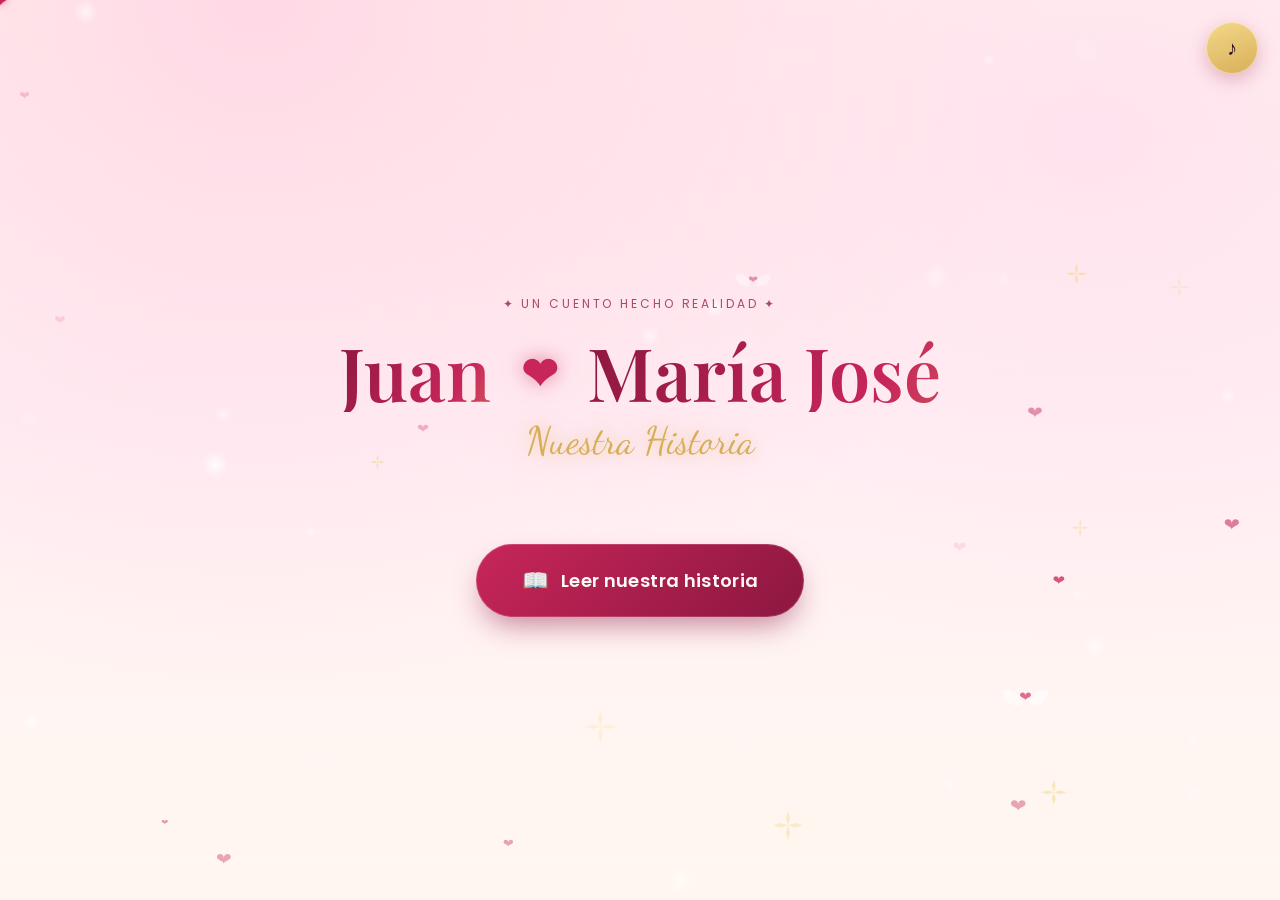
<file: index.html>
<!DOCTYPE html>
<html lang="es">
<head>
<meta charset="UTF-8">
<meta name="viewport" content="width=device-width, initial-scale=1.0, maximum-scale=1">
<title>Juan &amp; María José · Nuestra Historia</title>

<!-- Tipografías: cursiva elegante para el libro, serif para títulos, sans limpia para UI -->
<link rel="preconnect" href="https://fonts.googleapis.com">
<link rel="preconnect" href="https://fonts.gstatic.com" crossorigin>
<link href="https://fonts.googleapis.com/css2?family=Great+Vibes&family=Dancing+Script:wght@500;700&family=Playfair+Display:ital,wght@0,500;0,600;0,700;1,500&family=Poppins:wght@300;400;500;600&display=swap" rel="stylesheet">

<link rel="stylesheet" href="style.css">
</head>
<body>

  <!-- Cursor personalizado -->
  <div class="cursor-heart" id="cursorHeart">❤</div>

  <!-- Fondo animado: canvas para partículas (corazones, destellos, estrellas, cupidos) -->
  <canvas id="bgCanvas"></canvas>
  <!-- Capa de pétalos cayendo (DOM, independiente del canvas) -->
  <div class="petals-layer" id="petalsLayer" aria-hidden="true"></div>

  <!-- Botón de música -->
  <button class="music-toggle" id="musicToggle" aria-label="Reproducir música">
    <span class="music-icon">♪</span>
  </button>
  <audio id="bgMusic" loop preload="none">
    <!-- Coloca aquí el archivo de música romántica, por ejemplo: -->
    <source src="cancion.mp3" type="audio/mpeg">
  </audio>

  <!-- ======================= ESCENA 1: PORTADA / HERO ======================= -->
  <section class="hero" id="heroScene">
    <div class="hero-frame">
      <p class="hero-eyebrow">✦ Un cuento hecho realidad ✦</p>
      <h1 class="hero-title">
        <span class="name">Juan</span>
        <span class="heart-divider">❤</span>
        <span class="name">María José</span>
      </h1>
      <p class="hero-subtitle">Nuestra Historia</p>

      <button class="btn-read" id="btnRead">
        <span class="btn-icon">📖</span>
        <span class="btn-text">Leer nuestra historia</span>
        <span class="btn-hearts" aria-hidden="true"></span>
      </button>
    </div>
  </section>

  <!-- ======================= TRANSICIÓN CINEMATOGRÁFICA ======================= -->
  <div class="cine-overlay" id="cineOverlay"></div>
  <div class="cine-flash" id="cineFlash"></div>

  <!-- ======================= ESCENA 2: EL LIBRO ======================= -->
  <section class="book-scene" id="bookScene">

    <div class="book-stage">

      <!-- Controles de navegación -->
      <button class="book-nav prev" id="prevBtn" aria-label="Página anterior">‹</button>
      <button class="book-nav next" id="nextBtn" aria-label="Página siguiente">›</button>
      <button class="book-close" id="closeBtn" aria-label="Cerrar libro">✕</button>

      <div class="book" id="book">

        <!-- TAPA -->
        <div class="page cover" data-index="0">
          <div class="page-front">
            <div class="cover-ornament top">✦ ❦ ✦</div>
            <h2 class="cover-title">Nuestra Historia</h2>
            <p class="cover-names">Juan &amp; María José</p>
            <div class="cover-ornament bottom">✦ ❦ ✦</div>
            <p class="cover-hint">Toca para abrir</p>
          </div>
          <div class="page-back paper"></div>
        </div>

        <!-- PÁGINA 1 -->
        <div class="page" data-index="1">
          <div class="page-front paper">
            <span class="page-number">1</span>
            <h3 class="page-title">El instante en que todo comenzó</h3>
            <div class="page-text" data-text="PAGE1"></div>
          </div>
          <div class="page-back paper"></div>
        </div>

        <!-- PÁGINA 2 -->
        <div class="page" data-index="2">
          <div class="page-front paper">
            <span class="page-number">2</span>
            <h3 class="page-title">Un deseo silencioso</h3>
            <div class="page-text" data-text="PAGE2"></div>
          </div>
          <div class="page-back paper"></div>
        </div>

        <!-- PÁGINA 3 -->
        <div class="page" data-index="3">
          <div class="page-front paper">
            <span class="page-number">3</span>
            <h3 class="page-title">La amistad que nos encontró</h3>
            <div class="page-text" data-text="PAGE3"></div>
          </div>
          <div class="page-back paper"></div>
        </div>

        <!-- PÁGINA 4 -->
        <div class="page" data-index="4">
          <div class="page-front paper">
            <span class="page-number">4</span>
            <h3 class="page-title">El miedo de perderte</h3>
            <div class="page-text" data-text="PAGE4"></div>
          </div>
          <div class="page-back paper"></div>
        </div>

        <!-- PÁGINA 5 -->
        <div class="page" data-index="5">
          <div class="page-front paper">
            <span class="page-number">5</span>
            <h3 class="page-title">El día en que rompiste la distancia</h3>
            <div class="page-text" data-text="PAGE5"></div>
          </div>
          <div class="page-back paper"></div>
        </div>

        <!-- PÁGINA 6 -->
        <div class="page" data-index="6">
          <div class="page-front paper">
            <span class="page-number">6</span>
            <h3 class="page-title">Dormida sobre mis piernas</h3>
            <div class="page-text" data-text="PAGE6"></div>
          </div>
          <div class="page-back paper"></div>
        </div>

        <!-- PÁGINA 7 -->
        <div class="page" data-index="7">
          <div class="page-front paper">
            <span class="page-number">7</span>
            <h3 class="page-title">Cada día, un regalo</h3>
            <div class="page-text" data-text="PAGE7"></div>
          </div>
          <div class="page-back paper"></div>
        </div>

        <!-- PÁGINA 8 -->
        <div class="page" data-index="8">
          <div class="page-front paper">
            <span class="page-number">8</span>
            <h3 class="page-title">Mi princesa Tiana</h3>
            <div class="page-text" data-text="PAGE8"></div>
          </div>
          <div class="page-back paper"></div>
        </div>

        <!-- PÁGINA FINAL -->
        <div class="page final-page" data-index="9">
          <div class="page-front paper final">
            <div class="te-amo-wrap">
              <h2 class="te-amo" id="teAmo">TE AMO</h2>
              <div class="final-hearts" aria-hidden="true"></div>
              <figure class="final-photo" id="finalPhoto">
                <div class="photo-frame">
                  <!-- Reemplaza esta imagen por la foto de ustedes dos -->
                  <img src="foto.jpg" alt="Juan y María José" onerror="this.parentElement.classList.add('photo-missing')">
                  <div class="photo-fallback">✦ Coloca aquí su foto ✦<br><small>foto.jpg</small></div>
                </div>
                <div class="photo-glow"></div>
              </figure>
              <p class="final-signature">Con todo mi corazón, hoy y siempre.</p>
            </div>
          </div>
          <div class="page-back paper"></div>
        </div>

        <!-- CONTRATAPA -->
        <div class="page back-cover" data-index="10">
          <div class="page-front">
            <div class="cover-ornament">✦ ❦ ✦</div>
            <p class="cover-hint">Fin</p>
          </div>
          <div class="page-back paper"></div>
        </div>

      </div><!-- /.book -->
    </div><!-- /.book-stage -->
  </section>

  <script src="script.js"></script>
</body>
</html>
</file>
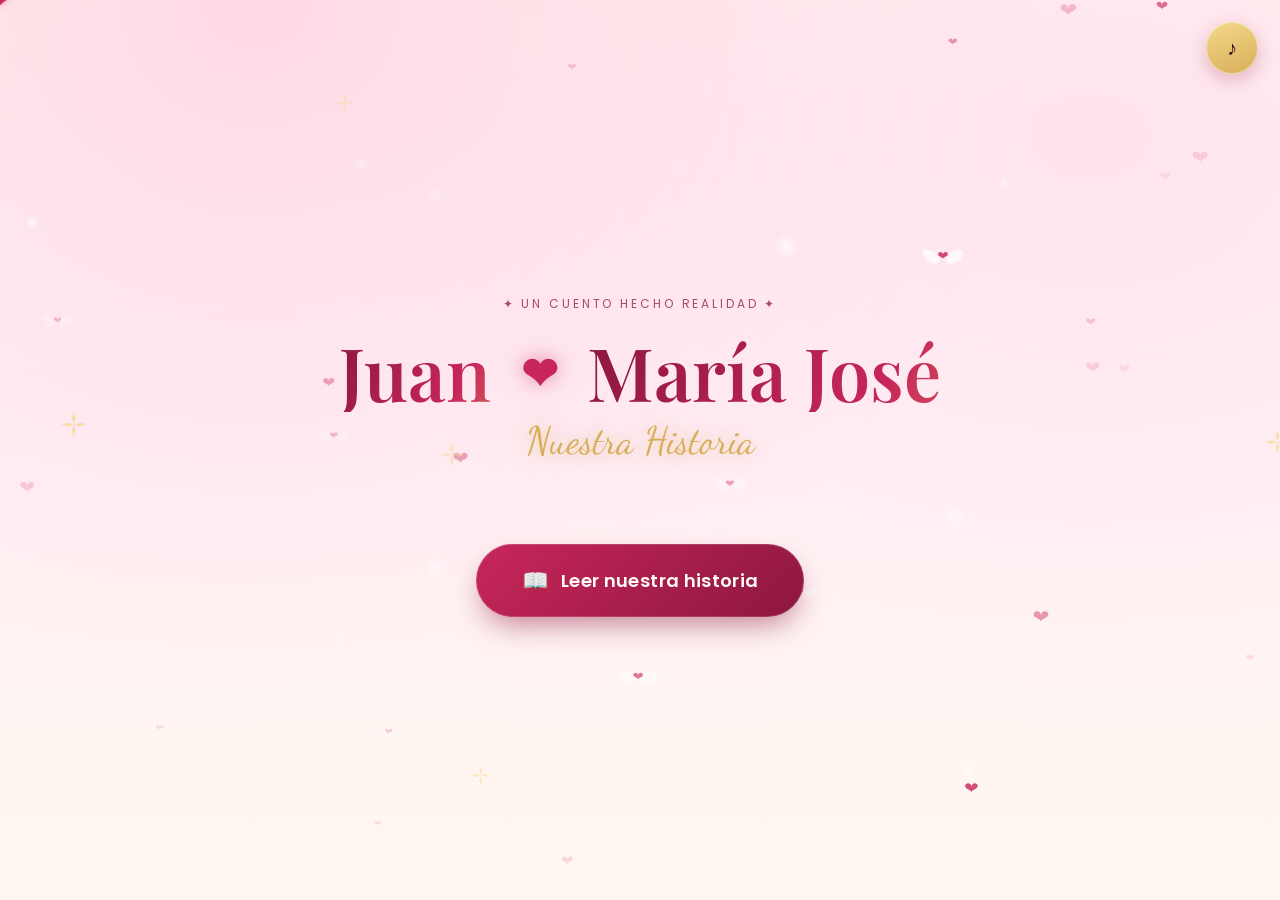
<file: templates/index.html>
<!DOCTYPE html>
<html lang="es">
<head>
<meta charset="UTF-8">
<meta name="viewport" content="width=device-width, initial-scale=1.0, maximum-scale=1">
<title>Juan &amp; María José · Nuestra Historia</title>

<!-- Tipografías: cursiva elegante para el libro, serif para títulos, sans limpia para UI -->
<link rel="preconnect" href="https://fonts.googleapis.com">
<link rel="preconnect" href="https://fonts.gstatic.com" crossorigin>
<link href="https://fonts.googleapis.com/css2?family=Great+Vibes&family=Dancing+Script:wght@500;700&family=Playfair+Display:ital,wght@0,500;0,600;0,700;1,500&family=Poppins:wght@300;400;500;600&display=swap" rel="stylesheet">

<link rel="stylesheet" href="/static/style.css">
</head>
<body>

  <!-- Cursor personalizado -->
  <div class="cursor-heart" id="cursorHeart">❤</div>

  <!-- Fondo animado: canvas para partículas (corazones, destellos, estrellas, cupidos) -->
  <canvas id="bgCanvas"></canvas>
  <!-- Capa de pétalos cayendo (DOM, independiente del canvas) -->
  <div class="petals-layer" id="petalsLayer" aria-hidden="true"></div>

  <!-- Botón de música -->
  <button class="music-toggle" id="musicToggle" aria-label="Reproducir música">
    <span class="music-icon">♪</span>
  </button>
  <audio id="bgMusic" loop preload="none">
    <!-- Coloca aquí el archivo de música romántica, por ejemplo: -->
    <source src="/static/cancion.mp3" type="audio/mpeg">
  </audio>

  <!-- ======================= ESCENA 1: PORTADA / HERO ======================= -->
  <section class="hero" id="heroScene">
    <div class="hero-frame">
      <p class="hero-eyebrow">✦ Un cuento hecho realidad ✦</p>
      <h1 class="hero-title">
        <span class="name">Juan</span>
        <span class="heart-divider">❤</span>
        <span class="name">María José</span>
      </h1>
      <p class="hero-subtitle">Nuestra Historia</p>

      <button class="btn-read" id="btnRead">
        <span class="btn-icon">📖</span>
        <span class="btn-text">Leer nuestra historia</span>
        <span class="btn-hearts" aria-hidden="true"></span>
      </button>
    </div>
  </section>

  <!-- ======================= TRANSICIÓN CINEMATOGRÁFICA ======================= -->
  <div class="cine-overlay" id="cineOverlay"></div>
  <div class="cine-flash" id="cineFlash"></div>

  <!-- ======================= ESCENA 2: EL LIBRO ======================= -->
  <section class="book-scene" id="bookScene">

    <div class="book-stage">

      <!-- Controles de navegación -->
      <button class="book-nav prev" id="prevBtn" aria-label="Página anterior">‹</button>
      <button class="book-nav next" id="nextBtn" aria-label="Página siguiente">›</button>
      <button class="book-close" id="closeBtn" aria-label="Cerrar libro">✕</button>

      <div class="book" id="book">

        <!-- TAPA -->
        <div class="page cover" data-index="0">
          <div class="page-front">
            <div class="cover-ornament top">✦ ❦ ✦</div>
            <h2 class="cover-title">Nuestra Historia</h2>
            <p class="cover-names">Juan &amp; María José</p>
            <div class="cover-ornament bottom">✦ ❦ ✦</div>
            <p class="cover-hint">Toca para abrir</p>
          </div>
          <div class="page-back paper"></div>
        </div>

        <!-- PÁGINA 1 -->
        <div class="page" data-index="1">
          <div class="page-front paper">
            <span class="page-number">1</span>
            <h3 class="page-title">El instante en que todo comenzó</h3>
            <div class="page-text" data-text="PAGE1"></div>
          </div>
          <div class="page-back paper"></div>
        </div>

        <!-- PÁGINA 2 -->
        <div class="page" data-index="2">
          <div class="page-front paper">
            <span class="page-number">2</span>
            <h3 class="page-title">Un deseo silencioso</h3>
            <div class="page-text" data-text="PAGE2"></div>
          </div>
          <div class="page-back paper"></div>
        </div>

        <!-- PÁGINA 3 -->
        <div class="page" data-index="3">
          <div class="page-front paper">
            <span class="page-number">3</span>
            <h3 class="page-title">La amistad que nos encontró</h3>
            <div class="page-text" data-text="PAGE3"></div>
          </div>
          <div class="page-back paper"></div>
        </div>

        <!-- PÁGINA 4 -->
        <div class="page" data-index="4">
          <div class="page-front paper">
            <span class="page-number">4</span>
            <h3 class="page-title">El miedo de perderte</h3>
            <div class="page-text" data-text="PAGE4"></div>
          </div>
          <div class="page-back paper"></div>
        </div>

        <!-- PÁGINA 5 -->
        <div class="page" data-index="5">
          <div class="page-front paper">
            <span class="page-number">5</span>
            <h3 class="page-title">El día en que rompiste la distancia</h3>
            <div class="page-text" data-text="PAGE5"></div>
          </div>
          <div class="page-back paper"></div>
        </div>

        <!-- PÁGINA 6 -->
        <div class="page" data-index="6">
          <div class="page-front paper">
            <span class="page-number">6</span>
            <h3 class="page-title">Dormida sobre mis piernas</h3>
            <div class="page-text" data-text="PAGE6"></div>
          </div>
          <div class="page-back paper"></div>
        </div>

        <!-- PÁGINA 7 -->
        <div class="page" data-index="7">
          <div class="page-front paper">
            <span class="page-number">7</span>
            <h3 class="page-title">Cada día, un regalo</h3>
            <div class="page-text" data-text="PAGE7"></div>
          </div>
          <div class="page-back paper"></div>
        </div>

        <!-- PÁGINA 8 -->
        <div class="page" data-index="8">
          <div class="page-front paper">
            <span class="page-number">8</span>
            <h3 class="page-title">Mi princesa Tiana</h3>
            <div class="page-text" data-text="PAGE8"></div>
          </div>
          <div class="page-back paper"></div>
        </div>

        <!-- PÁGINA FINAL -->
        <div class="page final-page" data-index="9">
          <div class="page-front paper final">
            <div class="te-amo-wrap">
              <h2 class="te-amo" id="teAmo">TE AMO</h2>
              <div class="final-hearts" aria-hidden="true"></div>
              <figure class="final-photo" id="finalPhoto">
                <div class="photo-frame">
                  <!-- Reemplaza esta imagen por la foto de ustedes dos -->
                  <img src="/static/foto.jpg" alt="Juan y María José" onerror="this.parentElement.classList.add('photo-missing')">
                  <div class="photo-fallback">✦ Coloca aquí su foto ✦<br><small>foto.jpg</small></div>
                </div>
                <div class="photo-glow"></div>
              </figure>
              <p class="final-signature">Con todo mi corazón, hoy y siempre.</p>
            </div>
          </div>
          <div class="page-back paper"></div>
        </div>

        <!-- CONTRATAPA -->
        <div class="page back-cover" data-index="10">
          <div class="page-front">
            <div class="cover-ornament">✦ ❦ ✦</div>
            <p class="cover-hint">Fin</p>
          </div>
          <div class="page-back paper"></div>
        </div>

      </div><!-- /.book -->
    </div><!-- /.book-stage -->
  </section>

  <script src="/static/script.js"></script>
</body>
</html>
</file>
<file: style.css>
/* ==========================================================================
   NUESTRA HISTORIA — Juan ❤ María José
   Hoja de estilos — variables, fondo animado, hero, libro 3D, escena final
   ========================================================================== */

:root{
  /* ---- Paleta con nombre ---- */
  --cream:        #FFF7EF;   /* fondo crema cálido */
  --blush:        #FFD9E6;   /* rosa pastel */
  --rose:         #F0A6C4;   /* rosa medio */
  --crimson:      #C8265A;   /* rojo romántico */
  --crimson-deep: #8C1740;   /* rojo profundo, sombras */
  --gold:         #D8AE58;   /* dorado */
  --gold-light:   #F3D98B;   /* dorado claro / brillo */
  --plum-dark:    #2B0E1E;   /* fondo oscuro cinematográfico */
  --ink:          #4A2233;   /* texto principal, ciruela oscuro */
  --paper:        #FFFBF4;   /* color del papel del libro */

  /* ---- Tipografía ---- */
  --font-display: 'Playfair Display', serif;
  --font-script:  'Dancing Script', 'Great Vibes', cursive;
  --font-ui:      'Poppins', sans-serif;

  /* ---- Ritmo ---- */
  --ease-soft: cubic-bezier(.22,.68,0,1);
  --ease-out:  cubic-bezier(.16,1,.3,1);
}

*,*::before,*::after{ box-sizing:border-box; }

html,body{
  margin:0; padding:0;
  width:100%; min-height:100%;
  background:
    radial-gradient(ellipse at 20% 0%, var(--blush) 0%, transparent 55%),
    radial-gradient(ellipse at 85% 15%, #ffe3ee 0%, transparent 50%),
    linear-gradient(180deg, var(--cream) 0%, #fff1f6 45%, var(--cream) 100%);
  font-family: var(--font-ui);
  color: var(--ink);
  overflow-x: hidden;
  cursor: none;
}

/* Mostrar cursor normal en dispositivos táctiles */
@media (hover:none), (pointer:coarse){
  html, body{ cursor:auto; }
}

h1,h2,h3{ margin:0; }
button{ font-family:inherit; border:none; background:none; }

/* ==========================================================================
   CURSOR PERSONALIZADO
   ========================================================================== */
.cursor-heart{
  position:fixed; top:0; left:0; z-index:9999;
  font-size:18px; color:var(--crimson);
  transform: translate(-50%,-50%);
  pointer-events:none;
  text-shadow: 0 0 8px rgba(200,38,90,.45);
  transition: transform .12s var(--ease-soft), opacity .3s;
  will-change: transform;
}
@media (hover:none), (pointer:coarse){ .cursor-heart{ display:none; } }

/* Corazones que estallan al hacer click */
.click-heart{
  position:fixed; z-index:9998; pointer-events:none;
  font-size:16px; color:var(--crimson);
  animation: clickHeartRise 900ms var(--ease-out) forwards;
}
@keyframes clickHeartRise{
  0%{ transform:translate(-50%,-50%) scale(.4); opacity:1; }
  100%{ transform:translate(-50%, calc(-50% - 70px)) scale(1.3); opacity:0; }
}

/* ==========================================================================
   FONDO ANIMADO
   ========================================================================== */
#bgCanvas{
  position:fixed; inset:0; width:100%; height:100%;
  z-index:0; pointer-events:none;
}

.petals-layer{
  position:fixed; inset:0; z-index:1; pointer-events:none; overflow:hidden;
}
.petal{
  position:absolute; top:-40px;
  font-size:16px;
  color:var(--rose);
  opacity:.8;
  animation-name: petalFall;
  animation-timing-function: linear;
  animation-iteration-count: infinite;
  will-change: transform;
}
@keyframes petalFall{
  0%{   transform: translate(0,0) rotate(0deg); }
  100%{ transform: translate(var(--drift,40px), 110vh) rotate(340deg); }
}

/* ==========================================================================
   BOTÓN DE MÚSICA
   ========================================================================== */
.music-toggle{
  position:fixed; top:22px; right:22px; z-index:60;
  width:52px; height:52px; border-radius:50%;
  display:flex; align-items:center; justify-content:center;
  background: linear-gradient(160deg, var(--gold-light), var(--gold));
  box-shadow: 0 6px 18px rgba(140,23,64,.25), inset 0 0 0 1px rgba(255,255,255,.4);
  cursor:pointer;
  transition: transform .3s var(--ease-soft);
}
.music-toggle:hover{ transform: scale(1.08) rotate(-6deg); }
.music-icon{ font-size:20px; color: var(--plum-dark); }
.music-toggle.playing .music-icon{ animation: pulseNote 1.4s ease-in-out infinite; }
@keyframes pulseNote{ 0%,100%{ transform:scale(1);} 50%{ transform:scale(1.25);} }

/* ==========================================================================
   ESCENA 1 — HERO
   ========================================================================== */
.hero{
  position:relative; z-index:5;
  min-height:100vh;
  min-height:100dvh;
  display:flex; align-items:center; justify-content:center;
  padding: 40px 20px;
  text-align:center;
  transition: opacity .8s var(--ease-soft), filter .8s var(--ease-soft), transform .8s var(--ease-soft);
}
.hero.hidden{
  opacity:0; pointer-events:none; filter:blur(6px); transform: scale(.97);
}

.hero-frame{
  max-width:720px;
  animation: heroIn 1.4s var(--ease-out) both;
}
@keyframes heroIn{
  0%{ opacity:0; transform: translateY(24px); }
  100%{ opacity:1; transform: translateY(0); }
}

.hero-eyebrow{
  font-family: var(--font-ui);
  letter-spacing:.24em;
  text-transform:uppercase;
  font-size:12px;
  color: var(--crimson-deep);
  opacity:.75;
  margin-bottom:18px;
}

.hero-title{
  font-family: var(--font-display);
  font-weight:600;
  font-size: clamp(2.4rem, 7vw, 4.6rem);
  color: var(--crimson-deep);
  display:flex; align-items:center; justify-content:center; gap:.4em;
  flex-wrap:wrap;
  line-height:1.1;
}
.hero-title .name{
  background: linear-gradient(120deg, var(--crimson-deep), var(--crimson) 40%, var(--gold) 75%, var(--crimson-deep));
  background-size: 220% auto;
  -webkit-background-clip:text; background-clip:text; color:transparent;
  animation: shineText 6s linear infinite;
}
@keyframes shineText{
  0%{ background-position: 0% center; }
  100%{ background-position: 220% center; }
}
.heart-divider{
  color: var(--crimson);
  font-size:.6em;
  animation: heartbeat 1.6s ease-in-out infinite;
  filter: drop-shadow(0 0 10px rgba(200,38,90,.5));
}
@keyframes heartbeat{
  0%,100%{ transform:scale(1); }
  15%{ transform:scale(1.25); }
  30%{ transform:scale(1); }
  45%{ transform:scale(1.18); }
  60%{ transform:scale(1); }
}

.hero-subtitle{
  font-family: var(--font-script);
  font-size: clamp(1.6rem, 4vw, 2.4rem);
  color: var(--gold);
  text-shadow: 0 0 18px rgba(216,174,88,.5);
  margin-top:6px;
}

.btn-read{
  position:relative;
  margin-top:42px;
  padding: 20px 46px;
  border-radius: 999px;
  font-family: var(--font-ui);
  font-weight:600;
  font-size: clamp(15px,2vw,18px);
  letter-spacing:.02em;
  color: var(--paper);
  background: linear-gradient(135deg, var(--crimson) 0%, var(--crimson-deep) 100%);
  box-shadow: 0 14px 30px -8px rgba(140,23,64,.55), inset 0 0 0 1px rgba(255,255,255,.15);
  display:inline-flex; align-items:center; gap:12px;
  cursor:pointer;
  overflow:visible;
  transition: transform .45s var(--ease-out), box-shadow .45s var(--ease-out), background .45s;
}
.btn-read:hover{
  transform: scale(1.07) translateY(-2px);
  background: linear-gradient(135deg, var(--gold) 0%, var(--crimson) 60%, var(--crimson-deep) 100%);
  box-shadow: 0 18px 40px -6px rgba(200,38,90,.55), inset 0 0 0 1px rgba(255,255,255,.3);
}
.btn-icon{ font-size:1.2em; }
.btn-read:active{ transform: scale(.97); }

.btn-hearts{ position:absolute; inset:0; pointer-events:none; }
.btn-hearts span{
  position:absolute; bottom:6px; font-size:12px; color:var(--gold-light);
  opacity:0; animation: floatUpFade 1.1s var(--ease-out) forwards;
}
@keyframes floatUpFade{
  0%{ opacity:0; transform:translateY(0) scale(.5); }
  30%{ opacity:1; }
  100%{ opacity:0; transform:translateY(-46px) scale(1.1); }
}

/* ==========================================================================
   TRANSICIÓN CINEMATOGRÁFICA
   ========================================================================== */
.cine-overlay{
  position:fixed; inset:0; z-index:40;
  background: radial-gradient(circle at 50% 50%, transparent 0%, var(--plum-dark) 78%);
  opacity:0; pointer-events:none;
  transition: opacity 1.1s var(--ease-soft);
}
.cine-overlay.active{ opacity:.92; }

.cine-flash{
  position:fixed; inset:0; z-index:45;
  background: white;
  opacity:0; pointer-events:none;
}
.cine-flash.flash{
  animation: flashPulse 700ms ease-out forwards;
}
@keyframes flashPulse{
  0%{ opacity:0; } 12%{ opacity:.85; } 100%{ opacity:0; }
}

/* ==========================================================================
   ESCENA 2 — EL LIBRO
   ========================================================================== */
.book-scene{
  position:fixed; inset:0; z-index:30;
  display:flex; align-items:center; justify-content:center;
  opacity:0; visibility:hidden;
  transition: opacity .9s var(--ease-soft);
}
.book-scene.visible{ opacity:1; visibility:visible; }

.book-stage{
  position:relative;
  width:min(92vw, 880px);
  height:min(78vh, 620px);
  height:min(78dvh, 620px);
  perspective: 2600px;
}

.book-nav, .book-close{
  position:absolute; z-index:50;
  width:46px; height:46px; border-radius:50%;
  display:flex; align-items:center; justify-content:center;
  color: var(--paper);
  background: rgba(140,23,64,.55);
  backdrop-filter: blur(6px);
  font-size:22px; cursor:pointer;
  transition: transform .25s var(--ease-soft), background .25s;
}
.book-nav:hover, .book-close:hover{ background: var(--crimson); transform: scale(1.08); }
.book-nav.prev{ left:-8px; top:50%; transform: translateY(-50%); }
.book-nav.next{ right:-8px; top:50%; transform: translateY(-50%); }
.book-nav.prev:hover{ transform: translateY(-50%) scale(1.08); }
.book-nav.next:hover{ transform: translateY(-50%) scale(1.08); }
.book-close{ top:-16px; right:-8px; width:38px; height:38px; font-size:16px; }

.book{
  position:relative;
  width:100%; height:100%;
  transform-style: preserve-3d;
  margin: 0 auto;
  filter: drop-shadow(0 30px 60px rgba(43,14,30,.55));
}

.page{
  position:absolute; inset:0;
  transform-style: preserve-3d;
  transform-origin: left center;
  transition: transform 1.1s var(--ease-soft);
  will-change: transform;
}
.page-front, .page-back{
  position:absolute; inset:0;
  -webkit-backface-visibility:hidden; backface-visibility:hidden;
  border-radius: 6px 14px 14px 6px;
  overflow:hidden;
  box-shadow: 0 0 0 1px rgba(140,23,64,.08);
}
.page-back{ transform: rotateY(180deg); }

.paper{
  background:
    linear-gradient(90deg, rgba(140,23,64,.08) 0%, transparent 6%),
    repeating-linear-gradient(180deg, rgba(200,38,90,.02) 0 2px, transparent 2px 4px),
    var(--paper);
  background-color: var(--paper);
}

/* Portada / contratapa */
.cover .page-front, .back-cover .page-front{
  background: radial-gradient(ellipse at 30% 20%, #7a1338 0%, var(--plum-dark) 70%);
  display:flex; flex-direction:column; align-items:center; justify-content:center;
  color: var(--gold-light);
  text-align:center;
  padding: 30px;
  border: 1px solid rgba(216,174,88,.35);
}
.cover-ornament{ font-size:18px; letter-spacing:.3em; opacity:.85; margin:10px 0; }
.cover-title{
  font-family: var(--font-script);
  font-size: clamp(2rem, 6vw, 3.2rem);
  color: var(--gold-light);
  text-shadow: 0 0 22px rgba(243,217,139,.5);
}
.cover-names{
  font-family: var(--font-display);
  font-style:italic;
  font-size: clamp(1rem, 2.6vw, 1.3rem);
  margin-top:6px; opacity:.9;
}
.cover-hint{
  margin-top:22px; font-size:12px; letter-spacing:.18em; text-transform:uppercase;
  opacity:.6;
  animation: hintPulse 2.2s ease-in-out infinite;
}
@keyframes hintPulse{ 0%,100%{opacity:.35;} 50%{opacity:.75;} }

.cover{ cursor:pointer; z-index:100; }

/* Páginas interiores */
.page-title{
  font-family: var(--font-display);
  font-style:italic;
  font-weight:600;
  color: var(--crimson-deep);
  font-size: clamp(1.1rem, 2.6vw, 1.55rem);
  padding: 26px 30px 4px;
  border-bottom: 1px solid rgba(200,38,90,.12);
  margin-bottom:8px;
}
.page-number{
  position:absolute; bottom:14px; right:20px;
  font-family: var(--font-display); font-style:italic;
  font-size:12px; color: var(--rose);
}
.page-text{
  font-family: var(--font-script);
  font-size: clamp(1.05rem, 2.3vw, 1.35rem);
  line-height:1.55;
  color: var(--ink);
  padding: 4px 30px 30px;
  height: calc(100% - 70px);
  overflow-y:auto;
}
.page-text .cursor-caret{
  display:inline-block; width:2px; margin-left:2px;
  background: var(--crimson);
  animation: caretBlink 900ms steps(1) infinite;
}
@keyframes caretBlink{ 50%{ opacity:0; } }

/* z-index e inclinación de pila para dar sensación de "hojas" */
.page{ z-index:10; }
.page[data-index="0"]{ z-index:100; }
.page.flipped{ transform: rotateY(-180deg); z-index:5 !important; }
.page.stacked-left{ z-index:1; }

/* Sombra de "lomo" central para dar profundidad al libro */
.book-stage::before{
  content:"";
  position:absolute; left:50%; top:4%; bottom:4%;
  width:14px; transform:translateX(-50%);
  background: linear-gradient(90deg, transparent, rgba(43,14,30,.35), transparent);
  filter: blur(3px);
  z-index:20; pointer-events:none;
}

/* Página final — TE AMO */
.final-page .page-front.final{
  display:flex; align-items:flex-start; justify-content:center;
  background: radial-gradient(ellipse at 50% 20%, #fff2e0 0%, var(--paper) 65%);
  overflow-y:auto;
  padding-top: clamp(16px, 4vh, 40px);
}
.te-amo-wrap{ text-align:center; padding: 20px; position:relative; width:100%; }

.te-amo{
  font-family: var(--font-script);
  font-size: clamp(2rem, 6vw, 3.4rem);
  color: var(--gold);
  background: linear-gradient(120deg, var(--gold) 0%, var(--gold-light) 30%, var(--crimson) 60%, var(--gold) 100%);
  background-size: 220% auto;
  -webkit-background-clip:text; background-clip:text; color:transparent;
  text-shadow: 0 0 30px rgba(216,174,88,.35);
  opacity:0; transform: scale(.7);
}
.te-amo.reveal{
  animation: teAmoReveal 1.6s var(--ease-out) forwards, shineText 5s linear infinite 1.6s;
}
@keyframes teAmoReveal{
  0%{ opacity:0; transform: scale(.6) translateY(10px); filter: blur(6px); }
  60%{ opacity:1; }
  100%{ opacity:1; transform: scale(1) translateY(0); filter: blur(0); }
}

.final-hearts{ position:relative; height:20px; }
.final-hearts span{
  position:absolute; color:var(--crimson); font-size:14px; opacity:0;
  animation: heartPopSmall 1.2s var(--ease-out) forwards;
}
@keyframes heartPopSmall{
  0%{ opacity:0; transform: translateY(0) scale(.4) rotate(0deg); }
  40%{ opacity:1; }
  100%{ opacity:0; transform: translateY(-30px) scale(1) rotate(20deg); }
}

.final-photo{ margin: 14px auto 0; opacity:0; transform: scale(.85); max-width:min(62%, 260px); }
.final-photo.show{ animation: photoReveal 1.1s var(--ease-out) forwards; }
@keyframes photoReveal{ to{ opacity:1; transform:scale(1); } }

.photo-frame{
  position:relative; border-radius:18px; padding:8px;
  background: linear-gradient(145deg, var(--gold-light), var(--gold) 55%, var(--gold-light));
  box-shadow: 0 18px 40px -12px rgba(43,14,30,.45);
}
.photo-frame img{
  display:block; width:100%; border-radius:12px; object-fit:cover; aspect-ratio: 4/5;
}
.photo-fallback{
  display:none; width:100%; aspect-ratio:4/5; border-radius:12px;
  background: linear-gradient(160deg, #fff, var(--blush));
  align-items:center; justify-content:center; text-align:center;
  font-family: var(--font-script); color: var(--crimson-deep); font-size:1.1rem;
  padding:14px;
}
.photo-frame.photo-missing img{ display:none; }
.photo-frame.photo-missing .photo-fallback{ display:flex; }

.photo-glow{
  position:absolute; inset:-14px; border-radius:26px; z-index:-1;
  background: radial-gradient(circle, rgba(216,174,88,.45), transparent 70%);
  filter: blur(10px);
}

.final-signature{
  font-family: var(--font-display); font-style:italic;
  color: var(--crimson-deep); opacity:.85;
  margin-top:16px; font-size: clamp(.85rem, 1.6vw, 1rem);
}

/* Confeti de corazones al abrir el libro */
.confetti-heart{
  position:fixed; top:-30px; z-index:55; pointer-events:none;
  font-size:18px; color: var(--crimson);
  animation-name: confettiFall; animation-timing-function: ease-in;
  animation-fill-mode: forwards;
}
@keyframes confettiFall{
  0%{ transform: translateY(0) rotate(0deg); opacity:1; }
  100%{ transform: translateY(110vh) rotate(400deg); opacity:0; }
}

/* ==========================================================================
   RESPONSIVE
   ========================================================================== */
@media (max-width: 720px){
  .book-stage{ width:94vw; height:74vh; height:74dvh; perspective:1800px; }
  .book-nav{ width:38px; height:38px; font-size:18px; }
  .book-nav.prev{ left:-4px; }
  .book-nav.next{ right:-4px; }
  .page-text{ font-size:1.05rem; }
  .btn-read{ padding:16px 30px; }
}

@media (max-width: 420px){
  .hero-title{ gap:.25em; }
  .page-title{ padding:20px 18px 4px; }
  .page-text{ padding:4px 18px 22px; }
}

/* Respeta preferencia de movimiento reducido */
@media (prefers-reduced-motion: reduce){
  *{ animation-duration:.01ms !important; animation-iteration-count:1 !important; transition-duration:.01ms !important; }
}
</file>
<file: static/style.css>
/* ==========================================================================
   NUESTRA HISTORIA — Juan ❤ María José
   Hoja de estilos — variables, fondo animado, hero, libro 3D, escena final
   ========================================================================== */

:root{
  /* ---- Paleta con nombre ---- */
  --cream:        #FFF7EF;   /* fondo crema cálido */
  --blush:        #FFD9E6;   /* rosa pastel */
  --rose:         #F0A6C4;   /* rosa medio */
  --crimson:      #C8265A;   /* rojo romántico */
  --crimson-deep: #8C1740;   /* rojo profundo, sombras */
  --gold:         #D8AE58;   /* dorado */
  --gold-light:   #F3D98B;   /* dorado claro / brillo */
  --plum-dark:    #2B0E1E;   /* fondo oscuro cinematográfico */
  --ink:          #4A2233;   /* texto principal, ciruela oscuro */
  --paper:        #FFFBF4;   /* color del papel del libro */

  /* ---- Tipografía ---- */
  --font-display: 'Playfair Display', serif;
  --font-script:  'Dancing Script', 'Great Vibes', cursive;
  --font-ui:      'Poppins', sans-serif;

  /* ---- Ritmo ---- */
  --ease-soft: cubic-bezier(.22,.68,0,1);
  --ease-out:  cubic-bezier(.16,1,.3,1);
}

*,*::before,*::after{ box-sizing:border-box; }

html,body{
  margin:0; padding:0;
  width:100%; min-height:100%;
  background:
    radial-gradient(ellipse at 20% 0%, var(--blush) 0%, transparent 55%),
    radial-gradient(ellipse at 85% 15%, #ffe3ee 0%, transparent 50%),
    linear-gradient(180deg, var(--cream) 0%, #fff1f6 45%, var(--cream) 100%);
  font-family: var(--font-ui);
  color: var(--ink);
  overflow-x: hidden;
  cursor: none;
}

/* Mostrar cursor normal en dispositivos táctiles */
@media (hover:none), (pointer:coarse){
  html, body{ cursor:auto; }
}

h1,h2,h3{ margin:0; }
button{ font-family:inherit; border:none; background:none; }

/* ==========================================================================
   CURSOR PERSONALIZADO
   ========================================================================== */
.cursor-heart{
  position:fixed; top:0; left:0; z-index:9999;
  font-size:18px; color:var(--crimson);
  transform: translate(-50%,-50%);
  pointer-events:none;
  text-shadow: 0 0 8px rgba(200,38,90,.45);
  transition: transform .12s var(--ease-soft), opacity .3s;
  will-change: transform;
}
@media (hover:none), (pointer:coarse){ .cursor-heart{ display:none; } }

/* Corazones que estallan al hacer click */
.click-heart{
  position:fixed; z-index:9998; pointer-events:none;
  font-size:16px; color:var(--crimson);
  animation: clickHeartRise 900ms var(--ease-out) forwards;
}
@keyframes clickHeartRise{
  0%{ transform:translate(-50%,-50%) scale(.4); opacity:1; }
  100%{ transform:translate(-50%, calc(-50% - 70px)) scale(1.3); opacity:0; }
}

/* ==========================================================================
   FONDO ANIMADO
   ========================================================================== */
#bgCanvas{
  position:fixed; inset:0; width:100%; height:100%;
  z-index:0; pointer-events:none;
}

.petals-layer{
  position:fixed; inset:0; z-index:1; pointer-events:none; overflow:hidden;
}
.petal{
  position:absolute; top:-40px;
  font-size:16px;
  color:var(--rose);
  opacity:.8;
  animation-name: petalFall;
  animation-timing-function: linear;
  animation-iteration-count: infinite;
  will-change: transform;
}
@keyframes petalFall{
  0%{   transform: translate(0,0) rotate(0deg); }
  100%{ transform: translate(var(--drift,40px), 110vh) rotate(340deg); }
}

/* ==========================================================================
   BOTÓN DE MÚSICA
   ========================================================================== */
.music-toggle{
  position:fixed; top:22px; right:22px; z-index:60;
  width:52px; height:52px; border-radius:50%;
  display:flex; align-items:center; justify-content:center;
  background: linear-gradient(160deg, var(--gold-light), var(--gold));
  box-shadow: 0 6px 18px rgba(140,23,64,.25), inset 0 0 0 1px rgba(255,255,255,.4);
  cursor:pointer;
  transition: transform .3s var(--ease-soft);
}
.music-toggle:hover{ transform: scale(1.08) rotate(-6deg); }
.music-icon{ font-size:20px; color: var(--plum-dark); }
.music-toggle.playing .music-icon{ animation: pulseNote 1.4s ease-in-out infinite; }
@keyframes pulseNote{ 0%,100%{ transform:scale(1);} 50%{ transform:scale(1.25);} }

/* ==========================================================================
   ESCENA 1 — HERO
   ========================================================================== */
.hero{
  position:relative; z-index:5;
  min-height:100vh;
  min-height:100dvh;
  display:flex; align-items:center; justify-content:center;
  padding: 40px 20px;
  text-align:center;
  transition: opacity .8s var(--ease-soft), filter .8s var(--ease-soft), transform .8s var(--ease-soft);
}
.hero.hidden{
  opacity:0; pointer-events:none; filter:blur(6px); transform: scale(.97);
}

.hero-frame{
  max-width:720px;
  animation: heroIn 1.4s var(--ease-out) both;
}
@keyframes heroIn{
  0%{ opacity:0; transform: translateY(24px); }
  100%{ opacity:1; transform: translateY(0); }
}

.hero-eyebrow{
  font-family: var(--font-ui);
  letter-spacing:.24em;
  text-transform:uppercase;
  font-size:12px;
  color: var(--crimson-deep);
  opacity:.75;
  margin-bottom:18px;
}

.hero-title{
  font-family: var(--font-display);
  font-weight:600;
  font-size: clamp(2.4rem, 7vw, 4.6rem);
  color: var(--crimson-deep);
  display:flex; align-items:center; justify-content:center; gap:.4em;
  flex-wrap:wrap;
  line-height:1.1;
}
.hero-title .name{
  background: linear-gradient(120deg, var(--crimson-deep), var(--crimson) 40%, var(--gold) 75%, var(--crimson-deep));
  background-size: 220% auto;
  -webkit-background-clip:text; background-clip:text; color:transparent;
  animation: shineText 6s linear infinite;
}
@keyframes shineText{
  0%{ background-position: 0% center; }
  100%{ background-position: 220% center; }
}
.heart-divider{
  color: var(--crimson);
  font-size:.6em;
  animation: heartbeat 1.6s ease-in-out infinite;
  filter: drop-shadow(0 0 10px rgba(200,38,90,.5));
}
@keyframes heartbeat{
  0%,100%{ transform:scale(1); }
  15%{ transform:scale(1.25); }
  30%{ transform:scale(1); }
  45%{ transform:scale(1.18); }
  60%{ transform:scale(1); }
}

.hero-subtitle{
  font-family: var(--font-script);
  font-size: clamp(1.6rem, 4vw, 2.4rem);
  color: var(--gold);
  text-shadow: 0 0 18px rgba(216,174,88,.5);
  margin-top:6px;
}

.btn-read{
  position:relative;
  margin-top:42px;
  padding: 20px 46px;
  border-radius: 999px;
  font-family: var(--font-ui);
  font-weight:600;
  font-size: clamp(15px,2vw,18px);
  letter-spacing:.02em;
  color: var(--paper);
  background: linear-gradient(135deg, var(--crimson) 0%, var(--crimson-deep) 100%);
  box-shadow: 0 14px 30px -8px rgba(140,23,64,.55), inset 0 0 0 1px rgba(255,255,255,.15);
  display:inline-flex; align-items:center; gap:12px;
  cursor:pointer;
  overflow:visible;
  transition: transform .45s var(--ease-out), box-shadow .45s var(--ease-out), background .45s;
}
.btn-read:hover{
  transform: scale(1.07) translateY(-2px);
  background: linear-gradient(135deg, var(--gold) 0%, var(--crimson) 60%, var(--crimson-deep) 100%);
  box-shadow: 0 18px 40px -6px rgba(200,38,90,.55), inset 0 0 0 1px rgba(255,255,255,.3);
}
.btn-icon{ font-size:1.2em; }
.btn-read:active{ transform: scale(.97); }

.btn-hearts{ position:absolute; inset:0; pointer-events:none; }
.btn-hearts span{
  position:absolute; bottom:6px; font-size:12px; color:var(--gold-light);
  opacity:0; animation: floatUpFade 1.1s var(--ease-out) forwards;
}
@keyframes floatUpFade{
  0%{ opacity:0; transform:translateY(0) scale(.5); }
  30%{ opacity:1; }
  100%{ opacity:0; transform:translateY(-46px) scale(1.1); }
}

/* ==========================================================================
   TRANSICIÓN CINEMATOGRÁFICA
   ========================================================================== */
.cine-overlay{
  position:fixed; inset:0; z-index:40;
  background: radial-gradient(circle at 50% 50%, transparent 0%, var(--plum-dark) 78%);
  opacity:0; pointer-events:none;
  transition: opacity 1.1s var(--ease-soft);
}
.cine-overlay.active{ opacity:.92; }

.cine-flash{
  position:fixed; inset:0; z-index:45;
  background: white;
  opacity:0; pointer-events:none;
}
.cine-flash.flash{
  animation: flashPulse 700ms ease-out forwards;
}
@keyframes flashPulse{
  0%{ opacity:0; } 12%{ opacity:.85; } 100%{ opacity:0; }
}

/* ==========================================================================
   ESCENA 2 — EL LIBRO
   ========================================================================== */
.book-scene{
  position:fixed; inset:0; z-index:30;
  display:flex; align-items:center; justify-content:center;
  opacity:0; visibility:hidden;
  transition: opacity .9s var(--ease-soft);
}
.book-scene.visible{ opacity:1; visibility:visible; }

.book-stage{
  position:relative;
  width:min(92vw, 880px);
  height:min(78vh, 620px);
  height:min(78dvh, 620px);
  perspective: 2600px;
}

.book-nav, .book-close{
  position:absolute; z-index:50;
  width:46px; height:46px; border-radius:50%;
  display:flex; align-items:center; justify-content:center;
  color: var(--paper);
  background: rgba(140,23,64,.55);
  backdrop-filter: blur(6px);
  font-size:22px; cursor:pointer;
  transition: transform .25s var(--ease-soft), background .25s;
}
.book-nav:hover, .book-close:hover{ background: var(--crimson); transform: scale(1.08); }
.book-nav.prev{ left:-8px; top:50%; transform: translateY(-50%); }
.book-nav.next{ right:-8px; top:50%; transform: translateY(-50%); }
.book-nav.prev:hover{ transform: translateY(-50%) scale(1.08); }
.book-nav.next:hover{ transform: translateY(-50%) scale(1.08); }
.book-close{ top:-16px; right:-8px; width:38px; height:38px; font-size:16px; }

.book{
  position:relative;
  width:100%; height:100%;
  transform-style: preserve-3d;
  margin: 0 auto;
  filter: drop-shadow(0 30px 60px rgba(43,14,30,.55));
}

.page{
  position:absolute; inset:0;
  transform-style: preserve-3d;
  transform-origin: left center;
  transition: transform 1.1s var(--ease-soft);
  will-change: transform;
}
.page-front, .page-back{
  position:absolute; inset:0;
  -webkit-backface-visibility:hidden; backface-visibility:hidden;
  border-radius: 6px 14px 14px 6px;
  overflow:hidden;
  box-shadow: 0 0 0 1px rgba(140,23,64,.08);
}
.page-back{ transform: rotateY(180deg); }

.paper{
  background:
    linear-gradient(90deg, rgba(140,23,64,.08) 0%, transparent 6%),
    repeating-linear-gradient(180deg, rgba(200,38,90,.02) 0 2px, transparent 2px 4px),
    var(--paper);
  background-color: var(--paper);
}

/* Portada / contratapa */
.cover .page-front, .back-cover .page-front{
  background: radial-gradient(ellipse at 30% 20%, #7a1338 0%, var(--plum-dark) 70%);
  display:flex; flex-direction:column; align-items:center; justify-content:center;
  color: var(--gold-light);
  text-align:center;
  padding: 30px;
  border: 1px solid rgba(216,174,88,.35);
}
.cover-ornament{ font-size:18px; letter-spacing:.3em; opacity:.85; margin:10px 0; }
.cover-title{
  font-family: var(--font-script);
  font-size: clamp(2rem, 6vw, 3.2rem);
  color: var(--gold-light);
  text-shadow: 0 0 22px rgba(243,217,139,.5);
}
.cover-names{
  font-family: var(--font-display);
  font-style:italic;
  font-size: clamp(1rem, 2.6vw, 1.3rem);
  margin-top:6px; opacity:.9;
}
.cover-hint{
  margin-top:22px; font-size:12px; letter-spacing:.18em; text-transform:uppercase;
  opacity:.6;
  animation: hintPulse 2.2s ease-in-out infinite;
}
@keyframes hintPulse{ 0%,100%{opacity:.35;} 50%{opacity:.75;} }

.cover{ cursor:pointer; z-index:100; }

/* Páginas interiores */
.page-title{
  font-family: var(--font-display);
  font-style:italic;
  font-weight:600;
  color: var(--crimson-deep);
  font-size: clamp(1.1rem, 2.6vw, 1.55rem);
  padding: 26px 30px 4px;
  border-bottom: 1px solid rgba(200,38,90,.12);
  margin-bottom:8px;
}
.page-number{
  position:absolute; bottom:14px; right:20px;
  font-family: var(--font-display); font-style:italic;
  font-size:12px; color: var(--rose);
}
.page-text{
  font-family: var(--font-script);
  font-size: clamp(1.05rem, 2.3vw, 1.35rem);
  line-height:1.55;
  color: var(--ink);
  padding: 4px 30px 30px;
  height: calc(100% - 70px);
  overflow-y:auto;
}
.page-text .cursor-caret{
  display:inline-block; width:2px; margin-left:2px;
  background: var(--crimson);
  animation: caretBlink 900ms steps(1) infinite;
}
@keyframes caretBlink{ 50%{ opacity:0; } }

/* z-index e inclinación de pila para dar sensación de "hojas" */
.page{ z-index:10; }
.page[data-index="0"]{ z-index:100; }
.page.flipped{ transform: rotateY(-180deg); z-index:5 !important; }
.page.stacked-left{ z-index:1; }

/* Sombra de "lomo" central para dar profundidad al libro */
.book-stage::before{
  content:"";
  position:absolute; left:50%; top:4%; bottom:4%;
  width:14px; transform:translateX(-50%);
  background: linear-gradient(90deg, transparent, rgba(43,14,30,.35), transparent);
  filter: blur(3px);
  z-index:20; pointer-events:none;
}

/* Página final — TE AMO */
.final-page .page-front.final{
  display:flex; align-items:flex-start; justify-content:center;
  background: radial-gradient(ellipse at 50% 20%, #fff2e0 0%, var(--paper) 65%);
  overflow-y:auto;
  padding-top: clamp(16px, 4vh, 40px);
}
.te-amo-wrap{ text-align:center; padding: 20px; position:relative; width:100%; }

.te-amo{
  font-family: var(--font-script);
  font-size: clamp(2rem, 6vw, 3.4rem);
  color: var(--gold);
  background: linear-gradient(120deg, var(--gold) 0%, var(--gold-light) 30%, var(--crimson) 60%, var(--gold) 100%);
  background-size: 220% auto;
  -webkit-background-clip:text; background-clip:text; color:transparent;
  text-shadow: 0 0 30px rgba(216,174,88,.35);
  opacity:0; transform: scale(.7);
}
.te-amo.reveal{
  animation: teAmoReveal 1.6s var(--ease-out) forwards, shineText 5s linear infinite 1.6s;
}
@keyframes teAmoReveal{
  0%{ opacity:0; transform: scale(.6) translateY(10px); filter: blur(6px); }
  60%{ opacity:1; }
  100%{ opacity:1; transform: scale(1) translateY(0); filter: blur(0); }
}

.final-hearts{ position:relative; height:20px; }
.final-hearts span{
  position:absolute; color:var(--crimson); font-size:14px; opacity:0;
  animation: heartPopSmall 1.2s var(--ease-out) forwards;
}
@keyframes heartPopSmall{
  0%{ opacity:0; transform: translateY(0) scale(.4) rotate(0deg); }
  40%{ opacity:1; }
  100%{ opacity:0; transform: translateY(-30px) scale(1) rotate(20deg); }
}

.final-photo{ margin: 14px auto 0; opacity:0; transform: scale(.85); max-width:min(62%, 260px); }
.final-photo.show{ animation: photoReveal 1.1s var(--ease-out) forwards; }
@keyframes photoReveal{ to{ opacity:1; transform:scale(1); } }

.photo-frame{
  position:relative; border-radius:18px; padding:8px;
  background: linear-gradient(145deg, var(--gold-light), var(--gold) 55%, var(--gold-light));
  box-shadow: 0 18px 40px -12px rgba(43,14,30,.45);
}
.photo-frame img{
  display:block; width:100%; border-radius:12px; object-fit:cover; aspect-ratio: 4/5;
}
.photo-fallback{
  display:none; width:100%; aspect-ratio:4/5; border-radius:12px;
  background: linear-gradient(160deg, #fff, var(--blush));
  align-items:center; justify-content:center; text-align:center;
  font-family: var(--font-script); color: var(--crimson-deep); font-size:1.1rem;
  padding:14px;
}
.photo-frame.photo-missing img{ display:none; }
.photo-frame.photo-missing .photo-fallback{ display:flex; }

.photo-glow{
  position:absolute; inset:-14px; border-radius:26px; z-index:-1;
  background: radial-gradient(circle, rgba(216,174,88,.45), transparent 70%);
  filter: blur(10px);
}

.final-signature{
  font-family: var(--font-display); font-style:italic;
  color: var(--crimson-deep); opacity:.85;
  margin-top:16px; font-size: clamp(.85rem, 1.6vw, 1rem);
}

/* Confeti de corazones al abrir el libro */
.confetti-heart{
  position:fixed; top:-30px; z-index:55; pointer-events:none;
  font-size:18px; color: var(--crimson);
  animation-name: confettiFall; animation-timing-function: ease-in;
  animation-fill-mode: forwards;
}
@keyframes confettiFall{
  0%{ transform: translateY(0) rotate(0deg); opacity:1; }
  100%{ transform: translateY(110vh) rotate(400deg); opacity:0; }
}

/* ==========================================================================
   RESPONSIVE
   ========================================================================== */
@media (max-width: 720px){
  .book-stage{ width:94vw; height:74vh; height:74dvh; perspective:1800px; }
  .book-nav{ width:38px; height:38px; font-size:18px; }
  .book-nav.prev{ left:-4px; }
  .book-nav.next{ right:-4px; }
  .page-text{ font-size:1.05rem; }
  .btn-read{ padding:16px 30px; }
}

@media (max-width: 420px){
  .hero-title{ gap:.25em; }
  .page-title{ padding:20px 18px 4px; }
  .page-text{ padding:4px 18px 22px; }
}

/* Respeta preferencia de movimiento reducido */
@media (prefers-reduced-motion: reduce){
  *{ animation-duration:.01ms !important; animation-iteration-count:1 !important; transition-duration:.01ms !important; }
}
</file>
